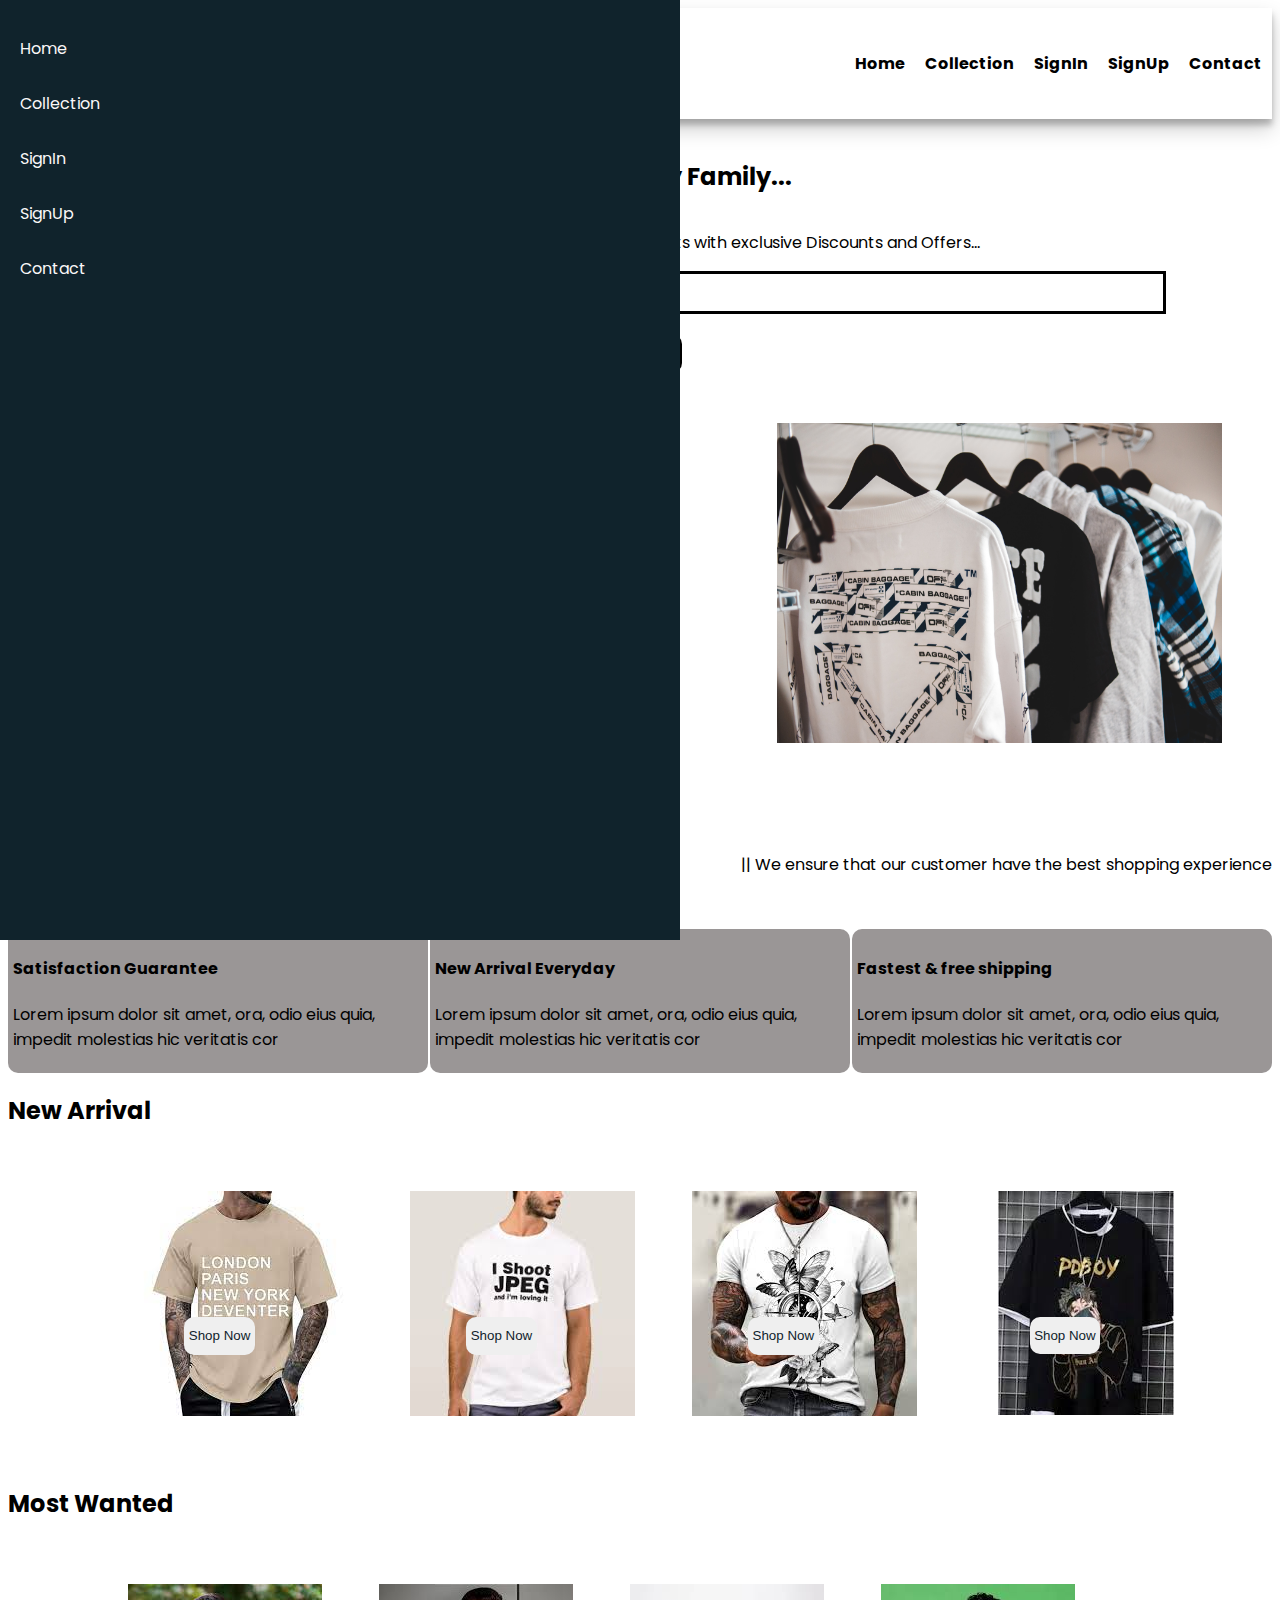
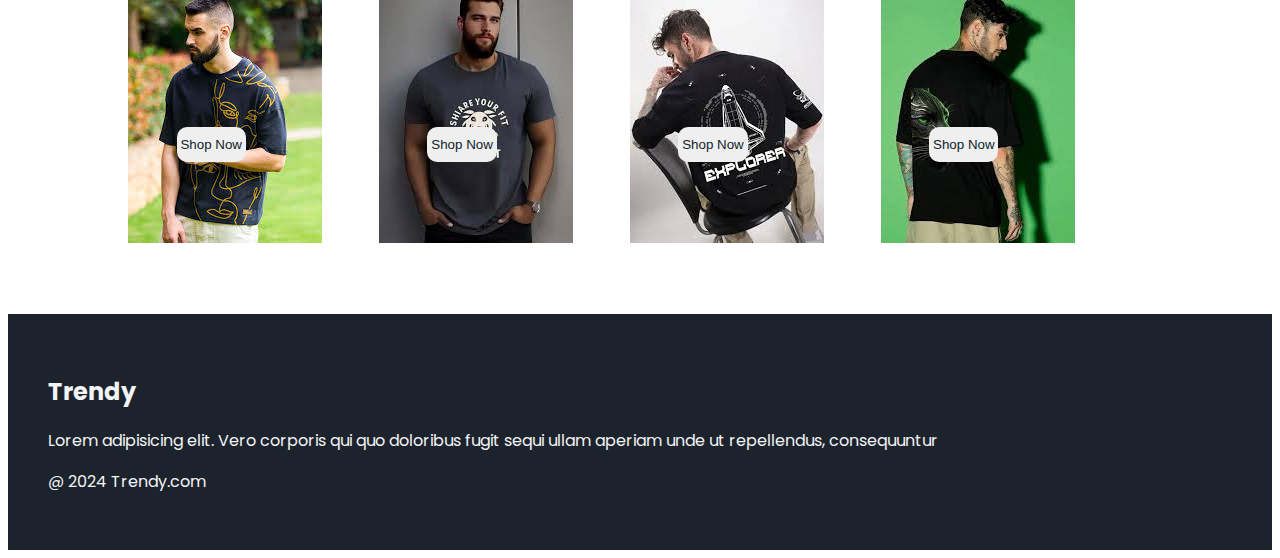
<file: Trendy2/index.html>
<!DOCTYPE html>
<html lang="en">

<head>
    <meta charset="UTF-8">
    <meta name="viewport" content="width=device-width, initial-scale=1.0">
    <title style="color: solid-black;">Trendy</title>
    <!-- CSS link-->
    <link rel="stylesheet" href="style.css">
    <!-- Google font-->
    <link rel="preconnect" href="https://fonts.googleapis.com">
    <link rel="preconnect" href="https://fonts.gstatic.com" crossorigin>
    <link href="https://fonts.googleapis.com/css2?family=Poppins&display=swap" rel="stylesheet">
    <!-- Font Awesome Icons-->
    <link rel="stylesheet" href="https://cdnjs.cloudflare.com/ajax/libs/font-awesome/6.5.1/css/all.min.css"
        integrity="sha512-DTOQO9RWCH3ppGqcWaEA1BIZOC6xxalwEsw9c2QQeAIftl+Vegovlnee1c9QX4TctnWMn13TZye+giMm8e2LwA=="
        crossorigin="anonymous" referrerpolicy="no-referrer" />
        <link rel="icon" type="image/x-icon" href="tuxedo-man-logo-and-symbols-template-free-vector.jpg">
</head>

<body>
    <!-- navbar-->
    <nav class="navbar">
        <h1>
            Trendy
        </h1>

        <div class="navbar-links">
            <p class="navbar-link"><a href="index.html"><b>Home</b></a></p>
            <p class="navbar-link"><a href="collection.html"><b>Collection</b></a></p>
            <p class="navbar-link"><a  href="signin.html"><b>SignIn</b></a></p>
            <p class="navbar-link"><a  href="signup.html"><b>SignUp</b></a></p>
            <p class="navbar-link"><a href="contact.html"><b>Contact</b></a></p>
        </div>

        <div class="navbar-menu-toggle disabled" onclick="showNavbar()">
            <i class="fas fa-bars"></i>
        </div>

    </nav>
    <div class="news">
        <h2>
            Join our Trendy Family...
        </h2>
        <p>
            Sign up for our email to get new Trending T-shirts with exclusive Discounts and Offers...
        </p>
        <div>
            <input type="text" class="search">
        </div>
        <div>
            <button>
                Subscribe
            </button>
        </div>
    </div>
    <!--Side navbar-->
    <div class="side-navbar">
        <p style="text-align: right;" onclick="closeNavbar()">
            <i class="fas fa-times"></i>
        </p>

        <div class="side-navbar-links">
            <p class="side-navbar-link"><a href="index.html">Home</a></p>
            <p class="side-navbar-link"><a href="collection.html">Collection</a></p>
            <p class="side-navbar-link"><a href="signin.html">SignIn</a></p>
            <p class="side-navbar-link"><a href="signup.html">SignUp</a></p>
            <p class="side-navbar-link"><a href="contact.html">Contact</a></p>
        </div>
    </div>
    <!--Header-->

    <div class="header">
        <div>
            <h1>Level up your style</h1>
            <p>
                with our stunning Collections...
            </p>
            <button class="header-button">SHOP NOW</button>
        </div>
        <div>
            <img class="header-image" src="pexels-erik-mclean-5120085.jpg" alt="">
        </div>
    </div>
    <!--Service-->
    <div class="service">
        <div class="service-container-1">
            <div>
                <h2>
                    We Provide Best
                </h2>
                <h2>
                    Customer Experience
                </h2>
            </div>
            <div>
                <p>
                    || We ensure that our customer have the best shopping experience
                </p>
            </div>
        </div>


        <div class="service-container-2">
            <div>
                <i class="fa-regular fa-face-smile">
                </i>
                <h4>
                    Satisfaction Guarantee
                </h4>
                <p>Lorem ipsum dolor sit amet, ora, odio eius quia, impedit molestias hic veritatis cor</p>
            </div>

            <div>
                <i class="fa-regular fa-face-smile">
                </i>
                <h4>
                    New Arrival Everyday
                </h4>
                <p>Lorem ipsum dolor sit amet, ora, odio eius quia, impedit molestias hic veritatis cor</p>
            </div>

            <div>
                <i class="fa-regular fa-face-smile">
                </i>
                <h4>
                    Fastest & free shipping
                </h4>
                <p>Lorem ipsum dolor sit amet, ora, odio eius quia, impedit molestias hic veritatis cor</p>
            </div>

        </div>

    </div>

    <div>
        <h2>New Arrival</h2>

        <div class="new-arrival">
            <div class="new-arrival-container">
                <img src="images (14).jpeg" alt="">
                <button>Shop Now<i class="" fa-solid fa-arrow-right></i></button>
            </div>

            <div class="new-arrival-container">
                <img src="images (10).jpeg" alt="">
                <button>Shop Now<i class="" fa-solid fa-arrow-right></i></button>
            </div>

            <div class="new-arrival-container">
                <img src="images (9).jpeg" alt="">
                <button>Shop Now<i class="" fa-solid fa-arrow-right></i></button>

            </div>

            <div class="new-arrival-container">
                <img src="images (11).jpeg" alt="">
                <button>Shop Now<i class="" fa-solid fa-arrow-right></i></button>
            </div>

        </div>

        <div>
            <h2>Most Wanted</h2>

            <div class="new-arrival">
                <div class="new-arrival-container">
                    <img src="images (4).jpeg" alt="">
                    <button>Shop Now<i class="" fa-solid fa-arrow-right></i></button>
                </div>
                <div class="new-arrival-container">
                    <img src="images (8).jpeg" alt="">
                    <button>Shop Now<i class="" fa-solid fa-arrow-right></i></button>
                </div>
                <div class="new-arrival-container">
                    <img src="images (6).jpeg" alt="">
                    <button>Shop Now<i class="" fa-solid fa-arrow-right></i></button>
                </div>
                <div class="new-arrival-container">
                    <img src="images (2).jpeg" alt="">
                    <button>Shop Now<i class="" fa-solid fa-arrow-right></i></button>
                </div>
            </div>
        </div>
            <!--News-->

            <!--Footer-->
            <div class="footer">
                <div class="footer-container">
                    <div class="footer-box-1">
                        <h2 class="headingText">
                            Trendy
                        </h2>
                        <p>Lorem adipisicing elit. Vero corporis qui quo doloribus fugit sequi ullam aperiam unde ut
                            repellendus, consequuntur</p>
                        <div class="footer-icon-container">
                            <i class="fa-brands fa-instagram" style="color:#ffffff;"></i>
                            <i class="fa-brands fa-twitter" style="color: #ffffff;"></i>
                            <i class="fa-brands fa-facebook" style="color: #ffffff;"></i>
                        </div>
                    </div>
                </div>
                <p>@ 2024 Trendy.com</p>
            </div>

            <script src="index.js"></script>
</body>

</html>
</file>
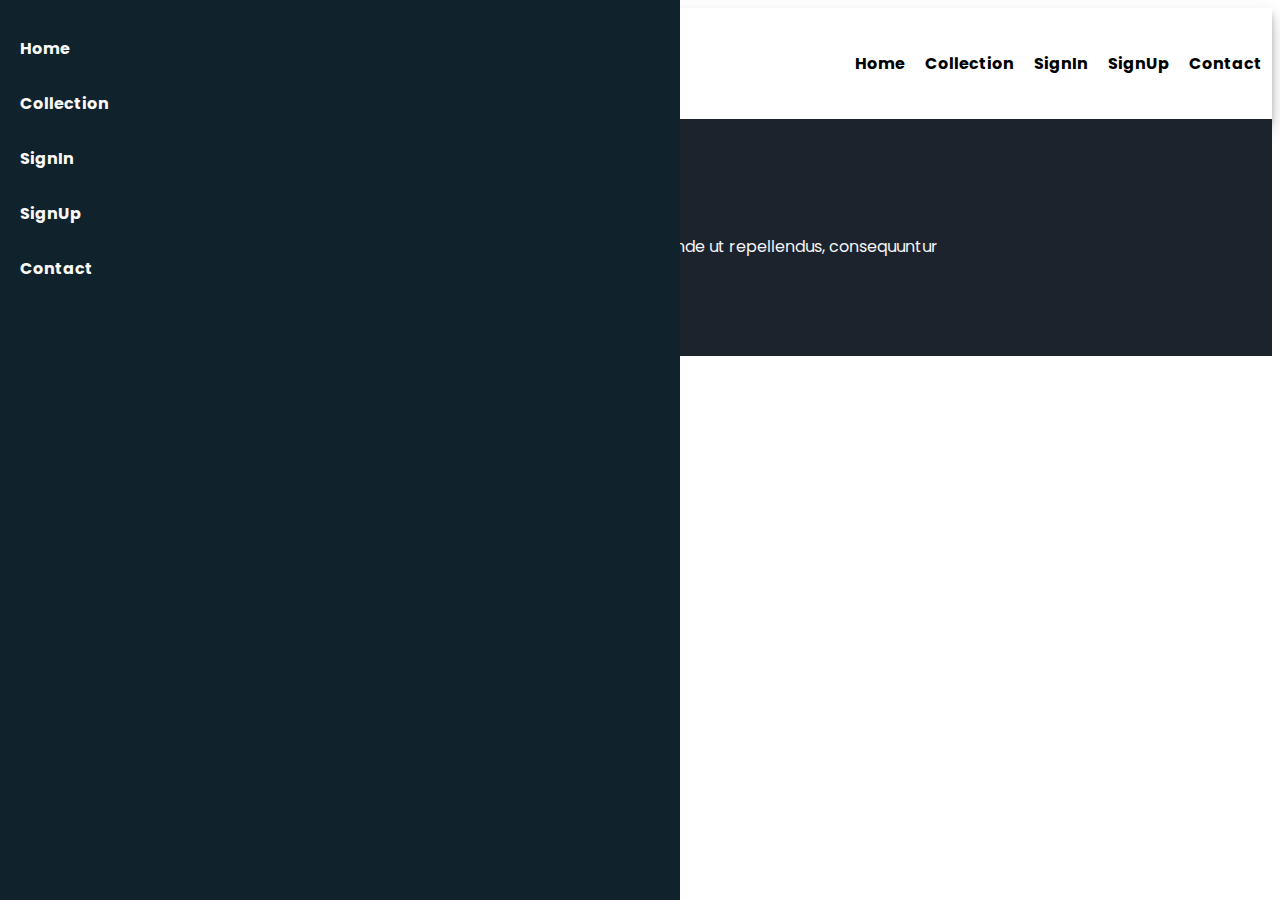
<file: Trendy2/contact.html>
<!DOCTYPE html>
<html lang="en">
<head>
    <meta charset="UTF-8">
    <meta name="viewport" content="width=device-width, initial-scale=1.0">
    <title style="color: solid-black;">Trendy</title>
    <!-- CSS link-->
    <link rel="stylesheet" href="style.css">
    <!-- Google font-->
    <link rel="preconnect" href="https://fonts.googleapis.com">
    <link rel="preconnect" href="https://fonts.gstatic.com" crossorigin>
    <link href="https://fonts.googleapis.com/css2?family=Poppins&display=swap" rel="stylesheet">
    <!-- Font Awesome Icons-->
    <link rel="stylesheet" href="https://cdnjs.cloudflare.com/ajax/libs/font-awesome/6.5.1/css/all.min.css" integrity="sha512-DTOQO9RWCH3ppGqcWaEA1BIZOC6xxalwEsw9c2QQeAIftl+Vegovlnee1c9QX4TctnWMn13TZye+giMm8e2LwA==" crossorigin="anonymous" referrerpolicy="no-referrer" />
    <link rel="icon" type="image/x-icon" href="tuxedo-man-logo-and-symbols-template-free-vector.jpg">
</head>
<body>
    <!-- navbar-->
    <nav class="navbar">
      <h1>
        Trendy
      </h1>

      <div class="navbar-links">
        <p class="navbar-link"><a href="index.html"><b>Home</b></a></p>
        <p class="navbar-link"><a href="collection.html"><b>Collection</b></a></p>
        <p class="navbar-link"><a  href="signin.html"><b>SignIn</b></a></p>
        <p class="navbar-link"><a  href="signup.html"><b>SignUp</b></a></p>
        <p class="navbar-link"><a href="contact.html"><b>Contact</b></a></p>
      </div>

      <div class="navbar-menu-toggle" onclick="showNavbar()">
        <i class="fas fa-bars"></i>
      </div>
    </nav>
 
   <!--Side navbar-->
   <div class="side-navbar">
    <p style="text-align: right;" onclick="closeNavbar()">
        <i class="fas fa-times"></i>
    </p>

    <div class="side-navbar-links">
      <p class="side-navbar-link"><a href="index.html"><b>Home</b></a></p>
      <p class="side-navbar-link"><a href="collection.html"><b>Collection</b></a></p>
      <p class="side-navbar-link"><a  href="signin.html"><b>SignIn</b></a></p>
      <p class="side-navbar-link"><a  href="signup.html"><b>SignUp</b></a></p>
      <p class="side-navbar-link"><a href="contact.html"><b>Contact</b></a></p>
    </div>
   </div>


<!--Footer-->
<div class="footer">
    <div class="footer-container">
   <div class ="footer-box-1">
    <h2 class="headingText">
        Trendy
    </h2>
    <p>Lorem adipisicing elit. Vero corporis qui quo doloribus fugit sequi ullam aperiam unde ut repellendus, consequuntur</p>
 <div class ="footer-icon-container">
    <i class="fa-brands fa-instagram" style="color:#ffffff;"></i>
    <i class="fa-brands fa-twitter" style="color: #ffffff;"></i>
    <i class="fa-brands fa-facebook" style="color: #ffffff;"></i>
 </div> 
</div>
    </div>

    <p>@ 2024 Trendy.com</p>
</div>


<script src="contact.js"></script>
</body>
</html>
</file>
<file: Trendy2/style.css>
/* *{
    padding: 0;
    margin: 0;
} */

body{
    font-family: 'Poppins', sans-serif;
    
    padding: 0;
    /* Add padding to the bottom equal to the height of the footer */
     /* Adjust this value according to your footer's height */
    /* Make content scrollable if it overflows */
}

.navbar{
    display:flex;
    justify-content:space-between;
    align-items: center;
    margin: 0%; 
    padding:10px;
    box-shadow: rgba(0, 0, 0, 0.19) 0px 10px 20px, rgba(0, 0, 0, 0.23) 0px 6px 6px;
}
.navbar-links{
    display: flex;
    column-gap: 20px;
}

.disabled {
    pointer-events: none; /* Disable pointer events */
    opacity: 0.5; /* Reduce opacity to visually indicate it's disabled */
}


.navbar-link a{
    text-decoration: none;
    color:black;
}

.navbar-link a:hover{
    text-decoration: underline;
    color:red;
}
.navbar-menu-toggle{
    display:none;
}

/* Side Navbar */ 
.side-navbar{
    background-color:#10232c ;
    width: 50%;
    height: 100%;
    position: fixed;
    top:0;
    left: 0;
    padding: 20px;
    color: rgb(253, 250, 250);
   transition: 0.8s;
}

.side-navbar-link{
  margin-bottom: 30px;
}
.side-navbar-links a{
    text-decoration: none;
    color: rgb(251, 248, 248);
}
.side-navbar-links a:hover{
    text-decoration: underline;
} 

/* Header */
.header{
    display: flex;
    justify-content: center;
    gap:50%;
    padding: 50px;
}
.header-image{
    height: 320px;
    width: 445px;
}

.header-button{
    padding-left: 20px;
    padding-right: 20px;
    padding-top: 10px;
    padding-bottom: 10px;
    margin-top: 10px;
    background-color: #10232c;
    color:rgb(246, 246, 249);
    cursor: pointer;
}

.service-container-1{
 display: flex;
 justify-content: space-between;
 align-items: center;
}
.service-container-2{
 display: flex;
 justify-content: space-between;
 align-items: center;
 gap:2px;
}
.service-container-2 div{
 border-radius: 10px;
 background-color: rgba(140, 135, 135, 0.873);
 padding: 5px;
}

.new-arrival{
    display: flex;
    flex-wrap:wrap ;
    margin: 5%;
}

.new-arrival-container{
    margin-left: 5%;
    position: relative;
    flex-basis:15%;
}


.new-arrival button{
    padding-left: 2%;
    padding-right: 2%;
    padding-top: 5%;
    padding-bottom: 5%;
    margin-top: 10px;
    color:#10232c;
    position: absolute;
    top:50%;
    left:25%;
    border-radius  : 10px;
    border:none;
}

.news{
    display: flex;
    flex-direction: column;
    align-items: center;
    margin-top: 20px;
}

.news input{
    padding: 11px;
    width: 80vw;
margin-bottom: 10px;
border: solid black 3px;
}

.news button{
   margin-top: 10px;
   color:#F2F4F7;
   background-color:#1D232C ;
   border-radius: 10px;
   padding:10px;
}

.footer {
    padding: 40px;
    background-color: #1D232C;
    color: #F2F4F7;
    margin: 0%; 
}

.product-section{
    margin: 20px;
}

.product-search{
    width: 80%;
    border:solid black 2px;
    border-radius: 20px;
    display: flex;
    justify-content: space-between;
    align-items: center;
    padding: 10px;
    margin: auto;

}

.product-search input{
    border: none;
    background-color: transparent;
    width: 100%;
}

.product-search input:focus{
    outline:none;
    border: none;
    background-color: transparent;
    width: 100%;
}

.products{
    padding: 20px;;
    display: flex;
    gap: 10px;
    flex-wrap: wrap;
    justify-content: space-around ;
}

.products-box{
    text-align: center;
    flex-basis: 20%;
}

.products-box img{
    border-radius: 10px ;
}

/* Media Query */
@media screen and (max-width:700px) {
    .navbar-menu-toggle{
        display: block;
    }
    .navbar-links{
        display: none;
    }
    .header-image{
        display: none;
    }
    .service-container-1{
        display: none;
    }
    .service-container-2{
        flex-direction:column ;
    }
}
</file>
